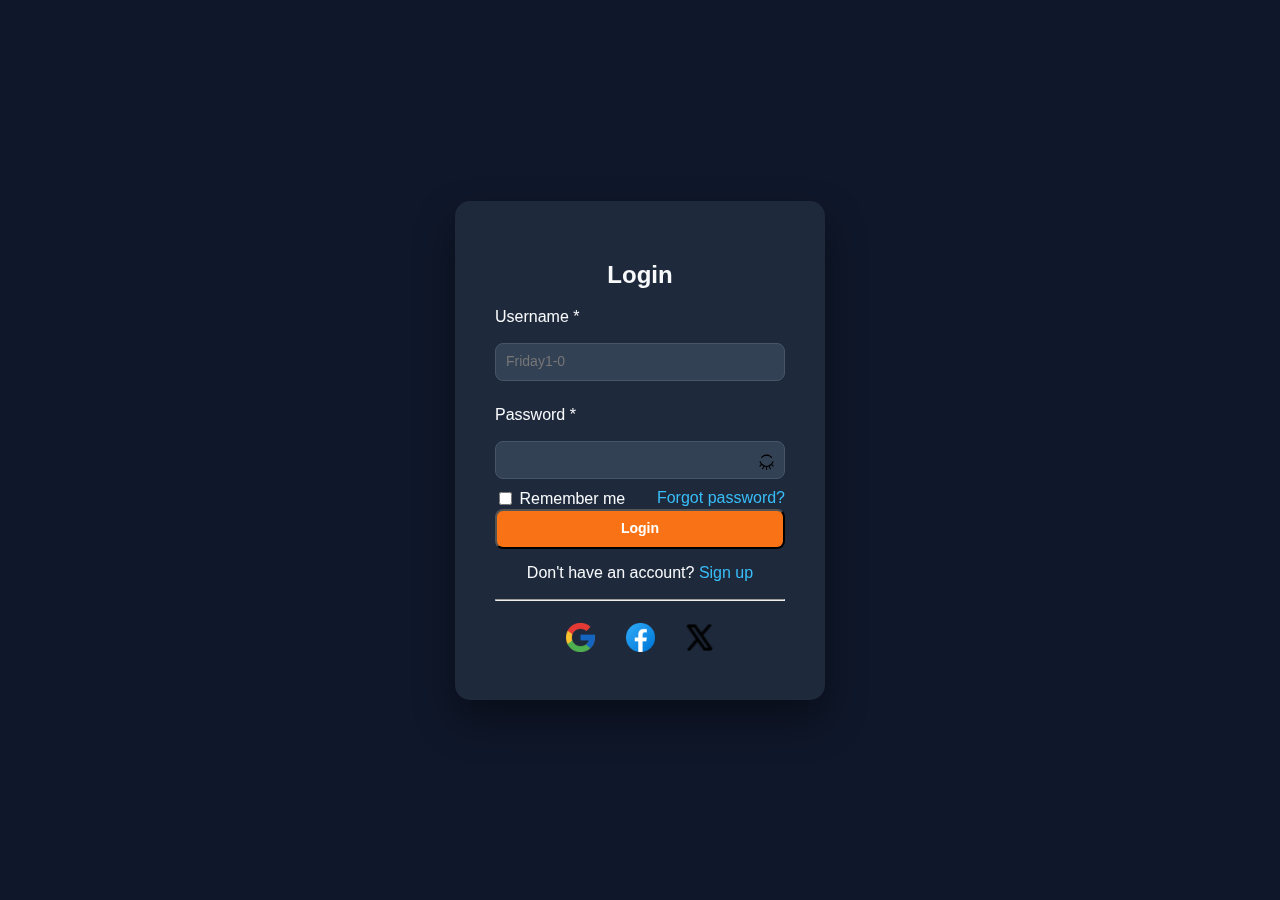
<file: index.html>
<!DOCTYPE html>
<html>
  <head>
    <meta name="viewport" content="width=device-width, initial-scale=1"/>
    <title>itags/user/login</title>
    <link rel="stylesheet" href="Login.css">
  </head>
<body>
  <section class="header">
    <div class="mainpage" id="card">
      <form action="Techhub.html" method="post" name="user">
        <h2>Login</h2>
        <p>Username *</p><input type="text" name="uname" id="uname" placeholder="Friday1-0"required><span id="unames" oninput="unames()" style="color:#FFB76C;"></span>
        <p>Password *</p>
        <div class="password-container">
          <input type="password" name="upwrd" id="upwrd" oninput="checker()" required><span class="password-toggle" onclick="togglePassword()"><img id="eye-icon" src="closedeye.png" alt="Show Password"></span>
        </div><span id="msg" style="color:#FFB76C;"></span>
        <div style="display: flex; justify-content: space-between; align-items: center; color:#F8FAFC;;">
          <label><input type="checkbox"> Remember me</label>
          <a href="forgotpwrd.html">Forgot password?</a>
        </div>
        <button id="frmbtn" onclick="login()">Login</button>
        <p style="text-align:center;">Don't have an account? <a href="signup.html">Sign up</a></p>

        <hr><div class="social-login" style="text-align:center;">
          <div class="icons">
            <a href="#"><img src="google.png" alt="Google"></a>
            <a href="#"><img src="facebook.png" alt="Facebook"></a>
            <a href="#"><img src="twitter.png" alt="Twitter"></a>
          </div>
        </div>
      </form>
    </div>
  </section>
</body>
  <script type="text/javascript">
    function login(){
      var x = document.forms['user']['uname'].value;
      var unames = document.getElementById('unames')
      if(x == null||x == ""){
        unames.textContent="*username not filled";
      }else{
        unames.textContent= "";
      }
      var y = document.forms['user']['upwrd'].value;
      if(isNaN(y)){
        y.textContent= "only numbers are allowed";
        return false;
      }
      else{
        return true;
      }
      var j= document.getElementById('card');
      card.classList.remove("shake");
      void card.offsetWidth;
      card.classList.add("shake");
    }
    function checker(){
      var y = document.forms['user']['upwrd'].value;
      var msg = document.getElementById('msg');
      if (isNaN(y)) {
        msg.textContent = "*only numbers are required";
      }else{
        msg.textContent ="";
      }
    }
    function togglePassword() {
      const passwordInput = document.getElementById('upwrd');
      const eyeIcon = document.getElementById('eye-icon');
      if (passwordInput.type === 'password'){passwordInput.type = 'text';
      eyeIcon.src = 'opendeye.png';
      } else {
        passwordInput.type = 'password';
        eyeIcon.src = 'closedeye.png';
      }
    }
  </script>
</html>
</file>
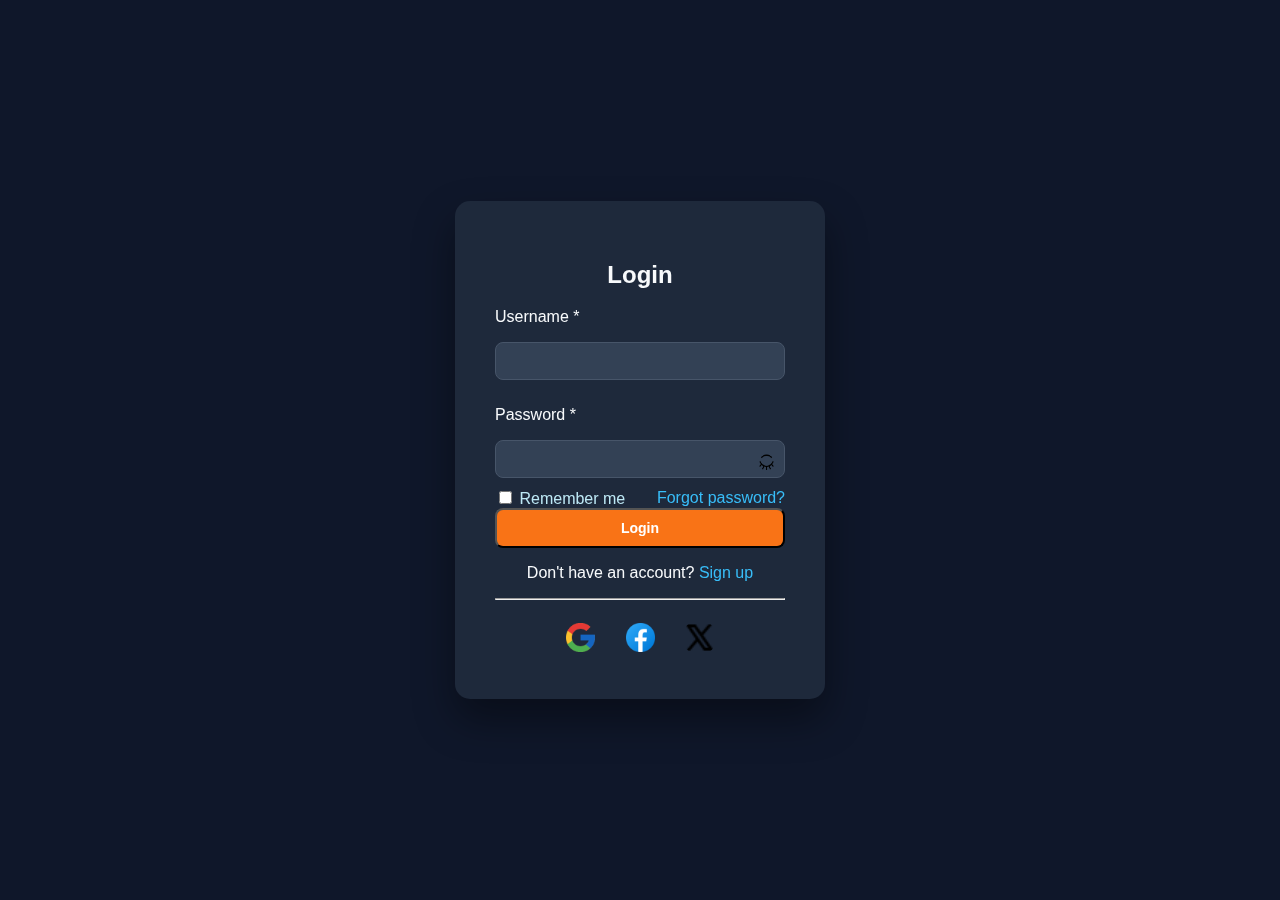
<file: .trashed-1770318148-index.html>
<!DOCTYPE html>
<html>
  <head>
    <title>itags/user/login</title>
    <link rel="stylesheet" href="Login.css">
  </head>
<body>
  <section class="header">
    <div class="mainpage">
      <form action="Login.php" method="post" name="user">
        <h2>Login</h2>
        <p>Username *</p><input type="text" name="uname" id="uname" required>
        <p>Password *</p>
        <div class="password-container">
          <input type="password" name="upwrd" id="upwrd" oninput="checker()" required><span class="password-toggle" onclick="togglePassword()"><img id="eye-icon" src="closedeye.png" alt="Show Password"></span>
        </div><span id="msg" style="color:#FFB76C;"></span>
        <div style="display: flex; justify-content: space-between; align-items: center; color:#BDE8F5;">
          <label><input type="checkbox"> Remember me</label>
          <a href="#">Forgot password?</a>
        </div>
        <button id="frmbtn" onclick="login()">Login</button>
        <p style="text-align:center;">Don't have an account? <a href="#">Sign up</a></p>

        <hr><div class="social-login" style="text-align:center;">
          <div class="icons">
            <a href="#"><img src="google.png" alt="Google"></a>
            <a href="#"><img src="facebook.png" alt="Facebook"></a>
            <a href="#"><img src="twitter.png" alt="Twitter"></a>
          </div>
        </div>
      </form>
    </div>
  </section>
</body>
  <script type="text/javascript">
    function login(){
      var x = document.forms['user']['uname'].value;
      if(x == null||x == ""){
        alert("Fill up this Field");
        return false;
      }
      var y = document.forms['user']['upwrd'].value;
      if(isNaN(y)){
        alert("only numbers are allowed");
        return false;
      }
      else{
        return true;
      }
    }
    function checker(){
      var y = document.forms['user']['upwrd'].value;
      var msg = document.getElementById('msg');
      if (isNaN(y)) {
        msg.textContent = "*only numbers are required";
      }else{
        msg.textContent ="";
      }
    }
    function togglePassword() {
      const passwordInput = document.getElementById('upwrd');
      const eyeIcon = document.getElementById('eye-icon');
      if (passwordInput.type === 'password'){passwordInput.type = 'text';
      eyeIcon.src = 'opendeye.png';
      } else {
        passwordInput.type = 'password';
        eyeIcon.src = 'closedeye.png';
      }
    }
  </script>
</html>
</file>
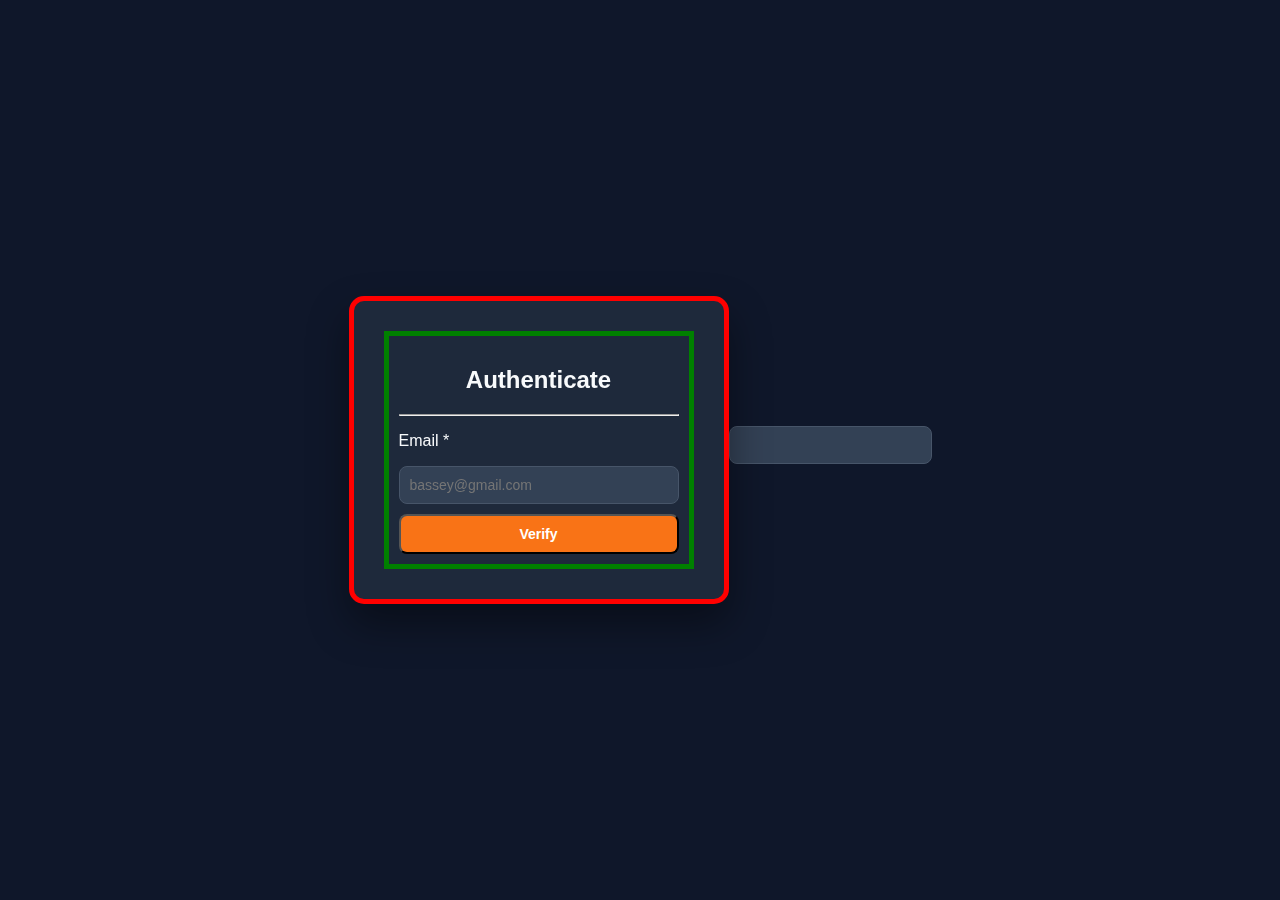
<file: forgotpwrd.html>
<!DOCTYPE html>
<html>
  <head>
    <meta name="viewport" content="width=device-width, initial-scale=1"/>
    <title>itags/user/login</title>
    <link rel="stylesheet" href="Login.css">
    <style>
    .mainpage{
      border: 5px solid red;
    }
    form{
      border:5px solid green;
    }
    body {
  margin: 0;
  padding: 0;
  font-family: 'Segoe UI', sans-serif;
  background: #0F172A;
}

.header {
  width: 100%;
  height: 100vh;
  display: flex;
  justify-content: center;
  align-items: center;
}

.mainpage {
  background: #1E293B;
  backdrop-filter: blur(5px);
  padding:  30px;
  border-radius: 15px;
  box-shadow: 0 20px 40px rgba(0, 0, 0, 0.4);
  width: 310px;
  display: flex;
  flex-direction:column;
  align-items: center;
  animation: cardEnter 0.5s cubic-bezier(0.4, 0, 0.2, 1) both;
}
h2{
  text-align: center;
  color: #F8FAFC;
}
form{
  width: 100%;
  padding: 10px;
  box-sizing: border-box;
}
    </style>
  </head>
  <body>
  <section class="header">
    <div class="mainpage" id="card">
      <form action="#ecode" name="user">
        <h2>Authenticate</h2>
        <hr>
        <p>Email *</p><input type="email" placeholder="bassey@gmail.com" name="mail" id="mail" required><span id="msg" style="color:#FFB76C"></span>
        <button onclick="confirm()" id="frmbtn">Verify</button>
        </div>
        <div id="ecode" class="sectionecodes">
          <input type="num" name="code" id="code" required>
        </div>
      </form>
    </div>
  </section>
</body>
  <script type="text/javascript">
    function confirm(){
      var x = document.forms['user']['mail'].value;
      if(x == ""){
        msg.textContent= "*invalid email";
        return false;
      }
      else{
        return true;
      }
  </script>
</html>
</file>
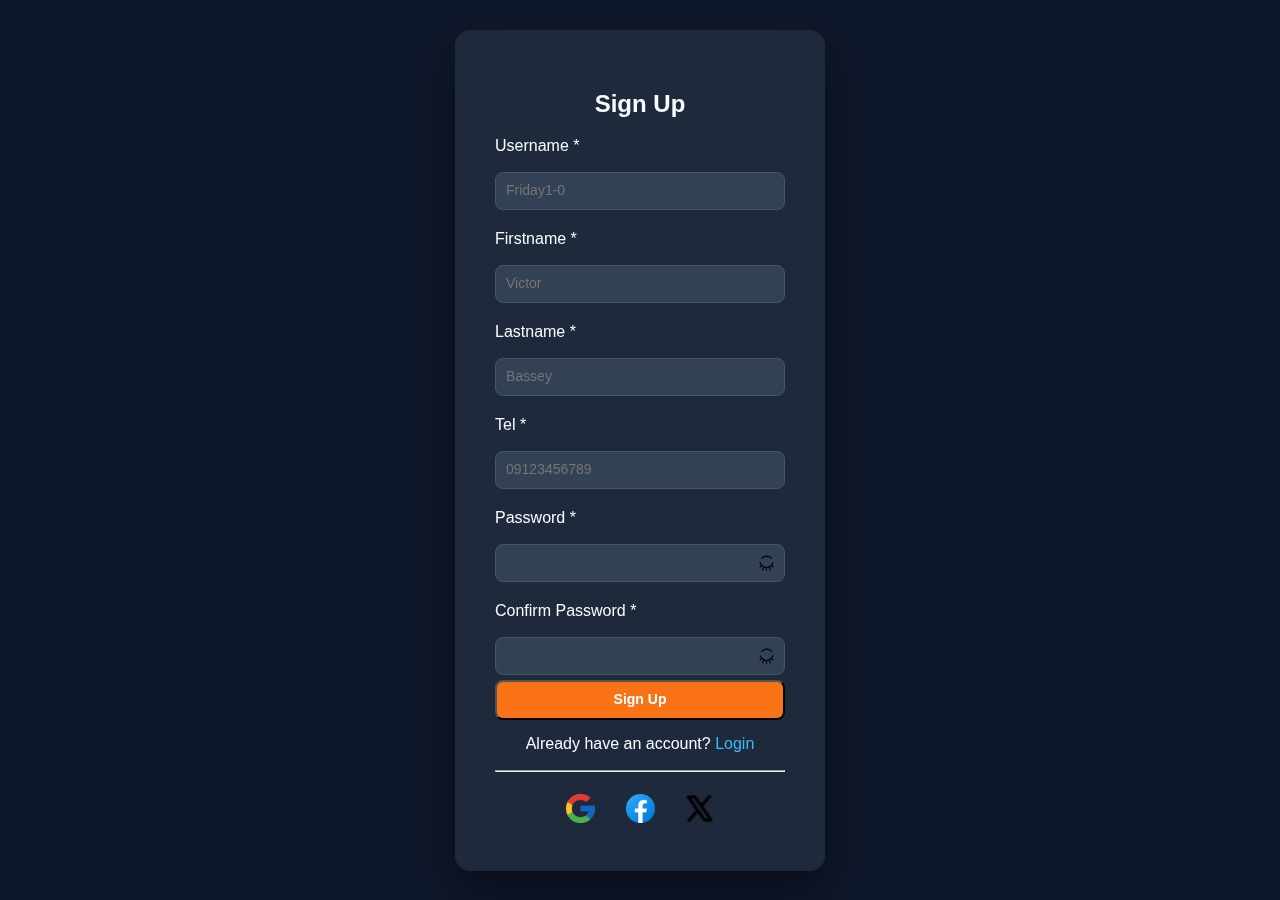
<file: signup.html>
<!DOCTYPE html>
<html>
  <head>
    <meta name="viewport" content="width=device-width, initial-scale=1"/>
    <title>itags/user/signin</title>
    <style>
      body {
  margin: 0;
  padding: 0;
  font-family: 'Segoe UI', sans-serif;
  background: #0F172A;
}

.header {
  width: 100%;
  height: 100vh;
  display: flex;
  justify-content: center;
  align-items: center;
}

.mainpage {
  background: #1E293B;
  backdrop-filter: blur(5px);
  padding:  30px;
  border-radius: 15px;
  box-shadow: 0 20px 40px rgba(0, 0, 0, 0.4);
  width: 310px;
  display: flex;
  flex-direction:column;
  align-items: center;
  animation: cardEnter 0.5s cubic-bezier(0.4, 0, 0.2, 1) both;
}
h2{
  text-align: center;
  color: #F8FAFC;
}
form{
  width: 100%;
  padding: 10px;
  box-sizing: border-box;
}
form p {
  margin: 0px 0 5px
  font-weight: bold;
  color: #F8FAFC;
}
form a{
  color: #38BDF8;
  text-decoration: none;
}
.shake{
  animation: shake 0.35s ease;
}
input[type="text"],
input[type="password"]{
  width: 100%;
  padding: 10px;
  color: #F8FAFC;
  margin-bottom: 5px;
  border: 1px solid #475569;
  border-radius: 8px;
  box-sizing: border-box;
  font-size: 14px;
  background: #334155;
}
#telnum{
  width: 100%;
  padding: 10px;
  color: #F8FAFC;
  margin-bottom: 5px;
  border: 1px solid #475569;
  border-radius: 8px;
  box-sizing: border-box;
  font-size: 14px;
  background: #334155;
}
input[type="text"]:hover{
  transform: scalex(1.1);
  transition: all 0.3s ease-in-out;
}
input[type="password"]:hover{
  transform: scalex(1.1);
  transition: all 0.3s ease-in-out;
}
.password-container {
  position: relative;
  width: 100%;
}

.password-toggle {
  position: absolute;
  top: 50%;
  right: 10px;
  transform: translateY(-50%);
  cursor: pointer;
}

.password-toggle img {
  width: 17px;
  height: 20px;
}
#frmbtn {
  width: 100%;
  padding: 10px;
  background-color: #F97316;
  color: #FFFFFF;
  font-size: 14px;
  font-weight: 600;
  border-radius: 8px;
  cursor: pointer;
  transition: background 0.4s ease;
}

#frmbtn:hover {
  background-color: #EA580C;
}
.social-login {
  margin-top: 20px;
}

.social-login p {
  color: #BDE8F5;
  margin-bottom: 10px;
}
.icons a {
  margin: 0 10px;
}

.icons img {
  width: 35px;
  height: 35px;
  border-radius: 50%;
  transition: transform 0.4s ease;
}

.icons img:hover {
  transform: scale(1.1);
}
@keyframes cardEnter{
  from{
    opacity: 0;
    transform: translateY(24px) scale(0.90);
  }
  to{
    opacity: 1;
    transform: translateY(0) scale(1);
  }
}
@keyframes shake{
  0% {transform: translateX(0);}
  20% {transform: translateX(-6px);}
  40% {transform: translateX(6px);}
  60% {transform: translateX(-4px);}
  80% {transform: translateX(4px);}
  100% {transform: translateX(0);}
}
    </style>
  </head>
<body>
  <section class="header">
    <div class="mainpage" id="card">
      <form action="index.html" method="post" name="user">
        <h2>Sign Up</h2>
        <p>Username *</p><input type="text" name="uname" id="uname" placeholder="Friday1-0"required>
        <p>Firstname *</p><input type="text" name="uname" id="uname" placeholder="Victor"required>
        <p>Lastname *</p><input type="text" name="uname" id="uname" placeholder="Bassey" required>
        <p>Tel *</p><input type="tel" pattern="(\+234|0)[7-9][0-1]\d{8}" name="telnum" id="telnum" placeholder="09123456789" required>
        <p>Password *</p>
        <div class="password-container">
          <input type="password" id="upwrd" oninput="checkPasswords()" required><span class="password-toggle" onclick="togglePassword('upwrd', 'eye1')"><img id="eye1" src="closedeye.png" alt="Show Password"></span>
        </div><span id="msg" style="color:#FFB76C;"></span>
        <p>Confirm Password *</p>
        <div class="password-container">
          <input type="password" id="upwrd1" oninput="checkPasswords()" required><span class="password-toggle" onclick="togglePassword('upwrd1', 'eye2')"><img id="eye2" src="closedeye.png" alt="Show Password"></span>
        </div>
        <span id="msg" style="color:#FFB76C;"></span>
        <button id="frmbtn" onclick="login()">Sign Up</button>
        <p style="text-align:center;">Already have an account? <a href="index.html">Login</a></p>
        <hr>
        <div class="social-login" style="text-align:center;">
          <div class="icons">
            <a href="#"><img src="google.png" alt="Google"></a>
            <a href="#"><img src="facebook.png" alt="Facebook"></a>
            <a href="#"><img src="twitter.png" alt="Twitter"></a>
          </div>
        </div>
      </form>
    </div>
  </section>
</body>
  <script type="text/javascript">
    function login(){
      var x = document.forms['user']['uname'].value;
      if(x == null||x == ""){
        alert("username not filled");
        return false;
      }
      var y = document.forms['user']['upwrd'].value;
      if(isNaN(y)){
        alert("only numbers are allowed");
        return false;
      }
      else{
        return true;
      }
    }
    function togglePassword(inputId, eyeId) {
      const passwordInput = document.getElementById(inputId);
      const eyeIcon = document.getElementById(eyeId);
      if (passwordInput.type === 'password') {
        passwordInput.type = 'text';
        eyeIcon.src = 'opendeye.png';
      } else {
        passwordInput.type = 'password';
        eyeIcon.src = 'closedeye.png';
      }
    }
    function checkPasswords() {
      const pass1 = document.getElementById('upwrd').value;
      const pass2 = document.getElementById('upwrd1').value;
      const msg = document.getElementById('msg');
      msg.textContent = '';
      if (pass2 === '') {
        return;
      }
      else if (isNaN(pass1)||isNaN(pass2)) {
        msg.textContent = "*only numbers are required";
      }
      else if (pass1 !== pass2) {
        msg.textContent = 'Passwords do not match';
      }
      else{
        return true;
      }
    }
  </script>
</html>
</file>
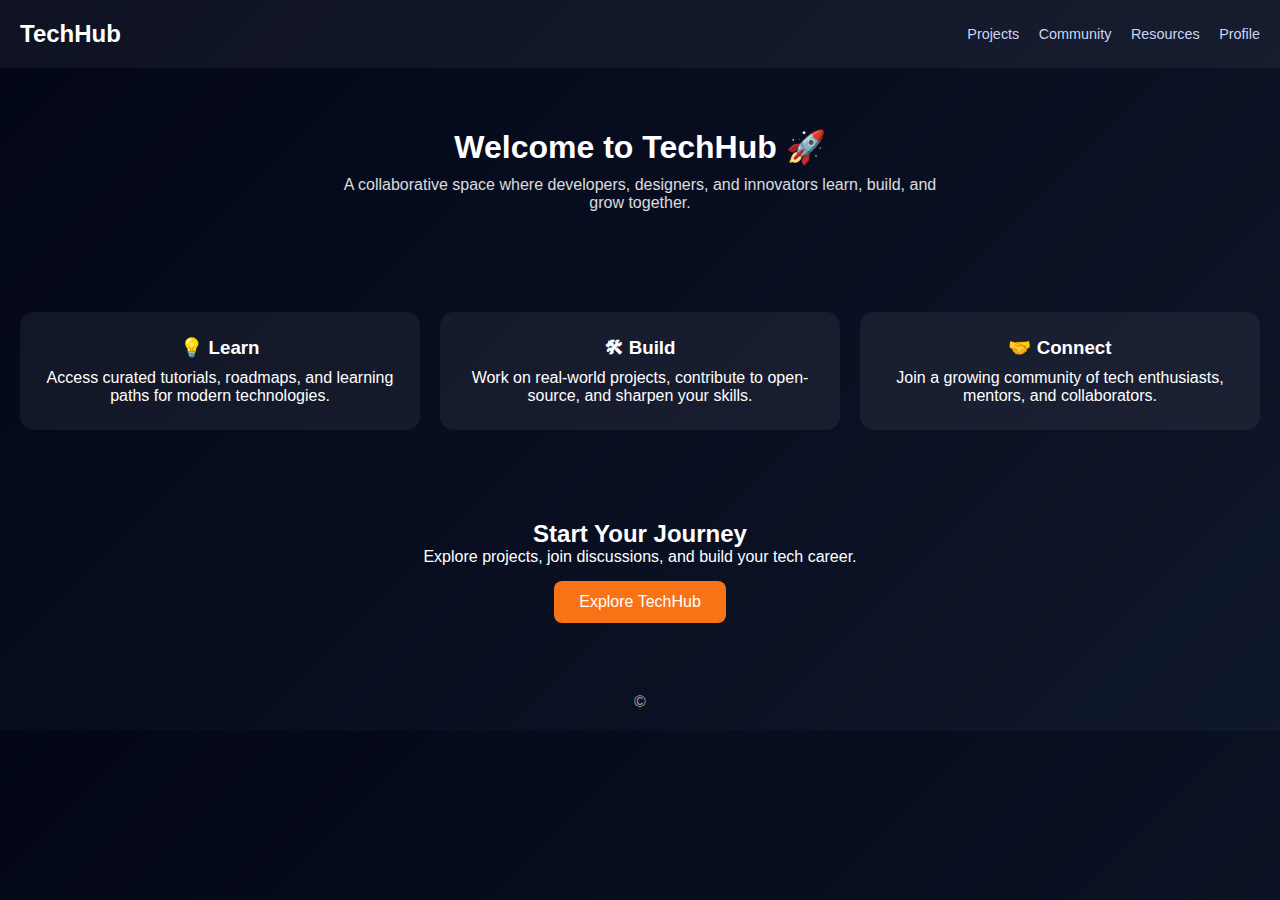
<file: Techhub.html>
<!DOCTYPE html>
<html lang="en">
<head>
  <meta charset="UTF-8" />
  <meta name="viewport" content="width=device-width, initial-scale=1.0" />
  <title>Dashboard | Tech Hub</title>
  <style>
    * {
  margin: 0;
  padding: 0;
  box-sizing: border-box;
  font-family: 'Segoe UI', sans-serif;
}

body {
  background: linear-gradient(135deg, #020617, #0f172a);
  color: #fff;
}

.topbar {
  display: flex;
  justify-content: space-between;
  align-items: center;
  padding: 20px;
  background: rgba(255, 255, 255, 0.05);
}

.topbar nav a {
  color: #cbd5f5;
  text-decoration: none;
  margin-left: 15px;
  font-size: 0.9rem;
}

.welcome {
  text-align: center;
  padding: 60px 20px;
}

.welcome h1 {
  font-size: 2rem;
  margin-bottom: 10px;
}

.welcome p {
  max-width: 600px;
  margin: auto;
  opacity: 0.85;
}

.cards {
  display: grid;
  grid-template-columns: repeat(auto-fit, minmax(220px, 1fr));
  gap: 20px;
  padding: 40px 20px;
}

.card {
  background: rgba(255, 255, 255, 0.06);
  padding: 25px;
  border-radius: 14px;
  text-align: center;
}

.card h3 {
  margin-bottom: 10px;
}

.cta {
  text-align: center;
  padding: 50px 20px;
}

.cta button {
  margin-top: 15px;
  background: #f97316;
  border: none;
  padding: 12px 25px;
  border-radius: 8px;
  color: #fff;
  font-size: 1rem;
  cursor: pointer;
}

.cta button:hover {
  opacity: 0.9;
}

footer {
  text-align: center;
  padding: 20px;
  opacity: 0.6;
}
  </style>
</head>
<body>

  <header class="topbar">
    <h2>TechHub</h2>
    <nav>
      <a href="#">Projects</a>
      <a href="#">Community</a>
      <a href="#">Resources</a>
      <a href="#">Profile</a>
    </nav>
  </header>

  <section class="welcome">
    <h1>Welcome to TechHub 🚀</h1>
    <p>
      A collaborative space where developers, designers, and innovators
      learn, build, and grow together.
    </p>
  </section>

  <section class="cards">
    <div class="card">
      <h3>💡 Learn</h3>
      <p>
        Access curated tutorials, roadmaps, and learning paths
        for modern technologies.
      </p>
    </div>

    <div class="card">
      <h3>🛠 Build</h3>
      <p>
        Work on real-world projects, contribute to open-source,
        and sharpen your skills.
      </p>
    </div>

    <div class="card">
      <h3>🤝 Connect</h3>
      <p>
        Join a growing community of tech enthusiasts,
        mentors, and collaborators.
      </p>
    </div>
  </section>

  <section class="cta">
    <h2>Start Your Journey</h2>
    <p>Explore projects, join discussions, and build your tech career.</p>
    <button>Explore TechHub</button>
  </section>

  <footer>
    <p>©
</file>
<file: Login.css>
body {
  margin: 0;
  padding: 0;
  font-family: 'Segoe UI', sans-serif;
  background: #0F172A;
}

.header {
  width: 100%;
  height: 100vh;
  display: flex;
  justify-content: center;
  align-items: center;
}

.mainpage {
  background: #1E293B;
  backdrop-filter: blur(5px);
  padding:  30px;
  border-radius: 15px;
  box-shadow: 0 20px 40px rgba(0, 0, 0, 0.4);
  width: 310px;
  display: flex;
  flex-direction:column;
  align-items: center;
  animation: cardEnter 0.5s cubic-bezier(0.4, 0, 0.2, 1) both;
}
h2{
  text-align: center;
  color: #F8FAFC;
}
form{
  width: 100%;
  padding: 10px;
  box-sizing: border-box;
}
form p {
  margin: 0px 0 5px
  font-weight: bold;
  color: #F8FAFC;
}
form a{
  color: #38BDF8;
  text-decoration: none;
}
.shake{
  animation: shake 0.35s ease;
}
input[type="text"],
input[type="password"] {
  width: 100%;
  padding: 10px;
  color: #F8FAFC;
  margin-bottom: 10px;
  border: 1px solid #475569;
  border-radius: 8px;
  box-sizing: border-box;
  font-size: 14px;
  background: #334155;
}
input[type="email"],
input[type="num"]{
  width: 100%;
  padding: 10px;
  color: #F8FAFC;
  margin-bottom: 10px;
  border: 1px solid #475569;
  border-radius: 8px;
  box-sizing: border-box;
  font-size: 14px;
  background: #334155;
}
input[type="email"]:hover{
  transform: scalex(1.1);
  transition: all 0.3s ease-in-out;
}
input[type="text"]:hover{
  transform: scalex(1.1);
  transition: all 0.3s ease-in-out;
}
input[type="password"]:hover{
  transform: scalex(1.1);
  transition: all 0.3s ease-in-out;
}
.password-container {
  position: relative;
  width: 100%;
}

.password-toggle {
  position: absolute;
  top: 50%;
  right: 10px;
  transform: translateY(-50%);
  cursor: pointer;
}

.password-toggle img {
  width: 17px;
  height: 20px;
}
#frmbtn {
  width: 100%;
  padding: 10px;
  background-color: #F97316;
  color: #FFFFFF;
  font-size: 14px;
  font-weight: 600;
  border-radius: 8px;
  cursor: pointer;
  transition: background 0.4s ease;
}

#frmbtn:hover {
  background-color: #EA580C;
}
.social-login {
  margin-top: 20px;
}

.social-login p {
  color: #BDE8F5;
  margin-bottom: 10px;
}
.icons a {
  margin: 0 10px;
}

.icons img {
  width: 35px;
  height: 35px;
  border-radius: 50%;
  transition: transform 0.4s ease;
}

.icons img:hover {
  transform: scale(1.1);
}
@keyframes cardEnter{
  from{
    opacity: 0;
    transform: translateY(24px) scale(0.90);
  }
  to{
    opacity: 1;
    transform: translateY(0) scale(1);
  }
}
@keyframes shake{
  0% {transform: translateX(0);}
  20% {transform: translateX(-6px);}
  40% {transform: translateX(6px);}
  60% {transform: translateX(-4px);}
  80% {transform: translateX(4px);}
  100% {transform: translateX(0);}
}
</file>
